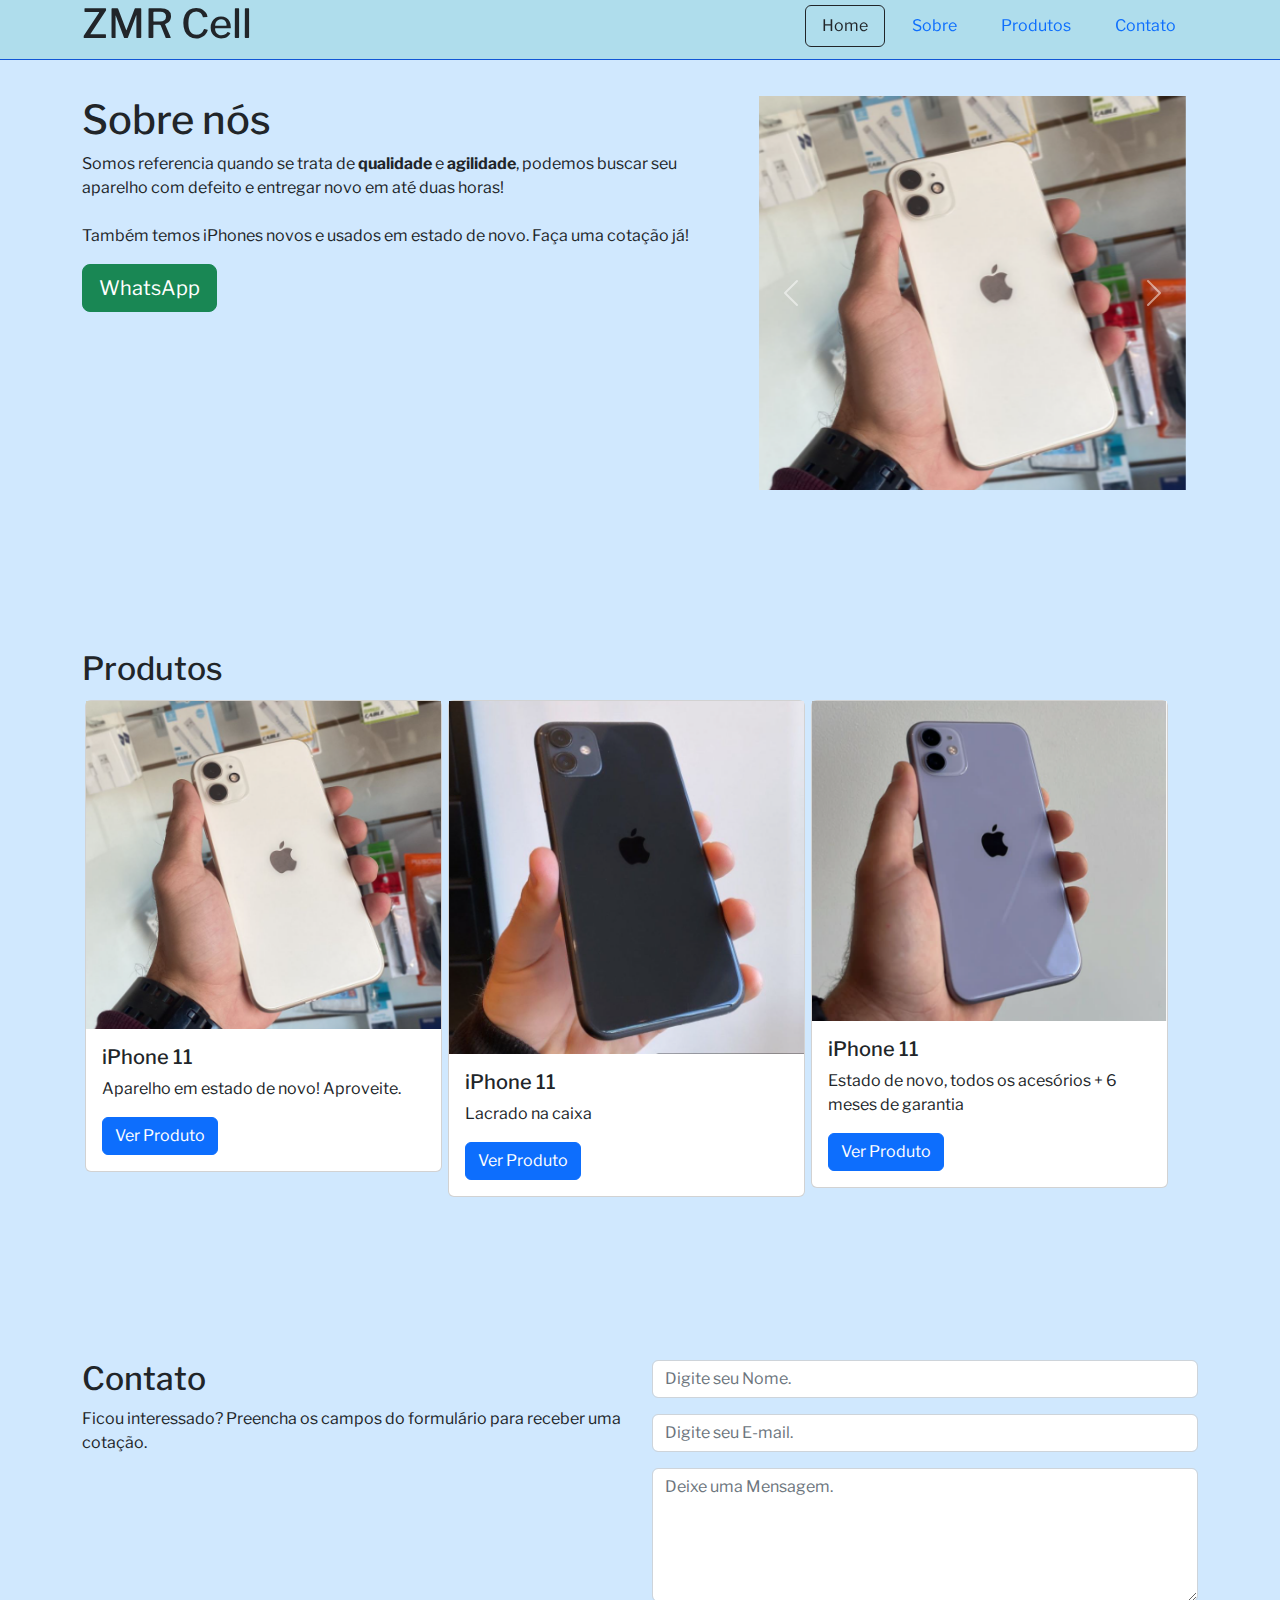
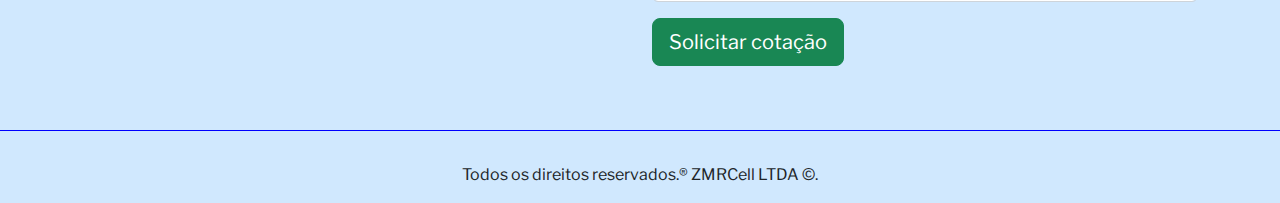
<file: projeto/index.html>
<!DOCTYPE html>
<html lang="en">
<head>
    <meta charset="UTF-8">
    <meta http-equiv="X-UA-Compatible" content="IE=edge">
    <meta name="viewport" content="width=device-width, initial-scale=1.0">
    <!--Google Fonts - Libre Franklyi-->
    <link rel="preconnect" href="https://fonts.googleapis.com">
    <link rel="preconnect" href="https://fonts.gstatic.com" crossorigin>
    <link href="https://fonts.googleapis.com/css2?family=Libre+Franklin:ital,wght@0,100;0,200;0,300;0,400;0,500;0,700;0,800;1,100;1,200;1,300;1,400;1,500;1,600;1,700&family=Roboto&display=swap" rel="stylesheet">
    <!--Bootstrap Lib-->
    <link href="./libs/bootstrap/css/bootstrap.min.css" rel="stylesheet">
    <link rel="stylesheet" href="./style/custom.css">
    <title>Bootstrap</title>
</head>
<body>
    
    <header class="fixed-top" >
        <div class="container">
            <div class="row">
                
                <div class="col">
                    
                    <h1>ZMR Cell</h1>
                    
                </div>
                
                <div class="col">
                    
                    <ul class="nav justify-content-end ">
                        <li class="nav-item"><a class="nav-link btn  active" href="">Home</a></li>
                        <li class="nav-item"><a class="nav-link btn " href="#sobre">Sobre</a></li>
                        <li class="nav-item"><a class="nav-link btn " href="#produtos">Produtos</a></li>
                        <li class="nav-item"><a class="nav-link btn " href="./cadastro.html">Contato</a></li>
                    </ul>
                    
                </div>
            </div>
        </div>
    </header>
    
    <section id="sobre">
        <div class="container">
            <div class="row">
                <div class="col-md-7 col-sm-12">
                    <h1>Sobre nós</h1>
                    <p>Somos referencia quando se trata de <strong>qualidade </strong> e <strong>agilidade</strong>, podemos buscar seu aparelho com defeito e entregar novo em até duas horas!<br><br> Também temos iPhones novos e usados em estado de novo. Faça uma cotação já!
                        
                    </p>
                    <a class="btn btn-lg btn-success">WhatsApp</a>
                </div> 
                <div class="col-md-5 col-sm-12">
                    <div class="container">
                        <div id="carouselExampleControls" class="carousel slide carousel-fade" data-bs-ride="carousel">
                            <div class="carousel-inner">
                                <div class="carousel-item active">
                                    <img src="./images/iphone11.png" class="d-block w-100" alt="...">
                                </div>
                                <div class="carousel-item">
                                    <img src="./images/iphone11black.png" class="d-block w-100" alt="...">
                                </div>
                                <div class="carousel-item">
                                    <img src="./images/iphone11purple.png" class="d-block w-100" alt="...">
                                </div>
                            </div>
                            <button class="carousel-control-prev" type="button" data-bs-target="#carouselExampleControls" data-bs-slide="prev">
                                <span class="carousel-control-prev-icon" aria-hidden="true"></span>
                                <span class="visually-hidden">Previous</span>
                            </button>
                            <button class="carousel-control-next" type="button" data-bs-target="#carouselExampleControls" data-bs-slide="next">
                                <span class="carousel-control-next-icon" aria-hidden="true"></span>
                                <span class="visually-hidden">Next</span>
                            </button>
                        </div>
                    </div>
                </div>               
            </div>
        </div>
    </section>
    
    <section id="produtos">
        
        <div class="container"><h2>Produtos</h2>
            <div class="row">
                <div class="col">                  
                    <div class="card">
                        <img src="./images/iphone11.png" alt="" class="img-fluid">
                        <div class="card-body">
                            <h5 class="card-title">iPhone 11</h5>
                            <p class="card-text">Aparelho em estado de novo! Aproveite.</p>
                            <a class="btn btn-primary" data-bs-toggle="modal" data-bs-target="#modal-1">Ver Produto</a>
                        </div>
                    </div>
                    
                    
                    <div class="card">
                        <img src="./images/iphone11black.png" alt="" class="img-fluid">
                        <div class="card-body">
                            <h5 class="card-title">iPhone 11</h5>
                            <p class="card-text">Lacrado na caixa</p>
                            <a class="btn btn-primary" data-bs-toggle="modal" data-bs-target="#modal-2">Ver Produto</a>
                        </div>
                    </div>
                    
                    
                    <div class="card">
                        <img src="./images/iphone11purple.png" alt="" class="img-fluid">
                        <div class="card-body">
                            <h5 class="card-title">iPhone 11</h5>
                            <p class="card-text">Estado de novo, todos os acesórios + 6 meses de garantia</p>
                            <a class="btn btn-primary" data-bs-toggle="modal" data-bs-target="#modal-3">Ver Produto</a>
                        </div>
                    </div>
                </div>
                
            </div>
        </div>
        
    </section>  
    
    <section id="contato">
        <div class="container">
            <div class="row">
                <div class="col-md-6 col-sm-12">
                    <h2>Contato</h2>
                    <p>Ficou interessado? Preencha os campos do formulário para receber uma cotação.</p>
                </div>
                <div class="col">
                    <form class="form">
                        <div class="input-group">
                            <input type="text" class="form-control" name="nome" placeholder="Digite seu Nome.">
                        </div>
                        
                        <div class="input-group">
                            <input type="text" class="form-control" name="email" placeholder="Digite seu E-mail.">
                        </div>
                        
                        <div class="input-group">
                            <textarea class="form-control" rows="5" placeholder="Deixe uma Mensagem."></textarea>
                        </div>
                        
                        <div type="submit" class="btn btn-lg btn-success">Solicitar cotação</div>
                    </form>
                </div>
            </div>
        </div>
    </section>
    
    <div class="modal fade" id="modal-1">
        <div class="modal-dialog">
            <div class="modal-content">
                <div class="modal-header">
                    <h5 class="modal-title">iPhone 11</h5>
                    <button class="btn-close" data-bs-dismiss="modal" aria-label="Close"></button>
                </div>
                <div class="modal-body">
                    <h6>Características</h6>
                    <table class="table table-hover table-striped">
                        <tbody>
                            <tr>
                                <td>Memória</td>
                                <td>126 Gb</td>
                            </tr>
                            <tr>
                                <td>Bateria</td>
                                <td>95%</td>
                            </tr>
                            <tr>
                                <td>Garantia</td>
                                <td>6 Meses</td>
                            </tr>
                            <tr>
                                <td>Acessórios</td>
                                <td>Todos + capa de brinde</td>
                            </tr>
                            <tr>
                                <td>Valor</td>
                                <td>R$ 3.497,90 (até 12x)</td>
                            </tr>
                        </tbody>
                    </table>
                    
                </div>
                <div class="modal-footer">
                    <button type="button" class="btn btn-secondary" data-bs-dismiss="modal">Close</button>
                </div>
            </div>
        </div>
    </div>
    
    <div class="modal fade" id="modal-2">
        <div class="modal-dialog">
            <div class="modal-content">
                <div class="modal-header">
                    <h5 class="modal-title">iPhone 11</h5>
                    <button class="btn-close" data-bs-dismiss="modal" aria-label="Close"></button>
                </div>
                <div class="modal-body">
                    <h6>Características</h6>
                    <table class="table table-hover table-striped">
                        <tbody>
                            <tr>
                                <td>Memória</td>
                                <td>64 Gb</td>
                            </tr>
                            <tr>
                                <td>Bateria</td>
                                <td>100%</td>
                            </tr>
                            <tr>
                                <td>Garantia</td>
                                <td>6 Meses</td>
                            </tr>
                            <tr>
                                <td>Acessórios</td>
                                <td>Todos + capa de brinde</td>
                            </tr>
                            <tr>
                                <td>Valor</td>
                                <td>R$ 3.397,90 (até 12x)</td>
                            </tr>
                        </tbody>
                    </table>
                    
                </div>
                <div class="modal-footer">
                    <button type="button" class="btn btn-secondary" data-bs-dismiss="modal">Close</button>
                </div>
            </div>
        </div>
    </div>
    
    <div class="modal fade" id="modal-3">
        <div class="modal-dialog">
            <div class="modal-content">
                <div class="modal-header">
                    <h5 class="modal-title">iPhone 11</h5>
                    <button class="btn-close" data-bs-dismiss="modal" aria-label="Close"></button>
                </div>
                <div class="modal-body">
                    <h6>Características</h6>
                    <table class="table table-hover table-striped">
                        <tbody>
                            <tr>
                                <td>Memória</td>
                                <td>252 Gb</td>
                            </tr>
                            <tr>
                                <td>Bateria</td>
                                <td>95%</td>
                            </tr>
                            <tr>
                                <td>Garantia</td>
                                <td>6 Meses</td>
                            </tr>
                            <tr>
                                <td>Acessórios</td>
                                <td>Todos + capa de brinde</td>
                            </tr>
                            <tr>
                                <td>Valor</td>
                                <td>R$ 3.697,90 (até 12x)</td>
                            </tr>
                        </tbody>
                    </table>
                    
                </div>
                <div class="modal-footer">
                    <button type="button" class="btn btn-secondary" data-bs-dismiss="modal">Close</button>
                </div>
            </div>
        </div>
    </div>
    
    <footer>
        <p>Todos os direitos reservados.&reg; ZMRCell LTDA  &copy;.</p>
    </footer>
    
    <script src="./libs/bootstrap/js/bootstrap.bundle.min.js"></script>
</body>
</html>
</file>
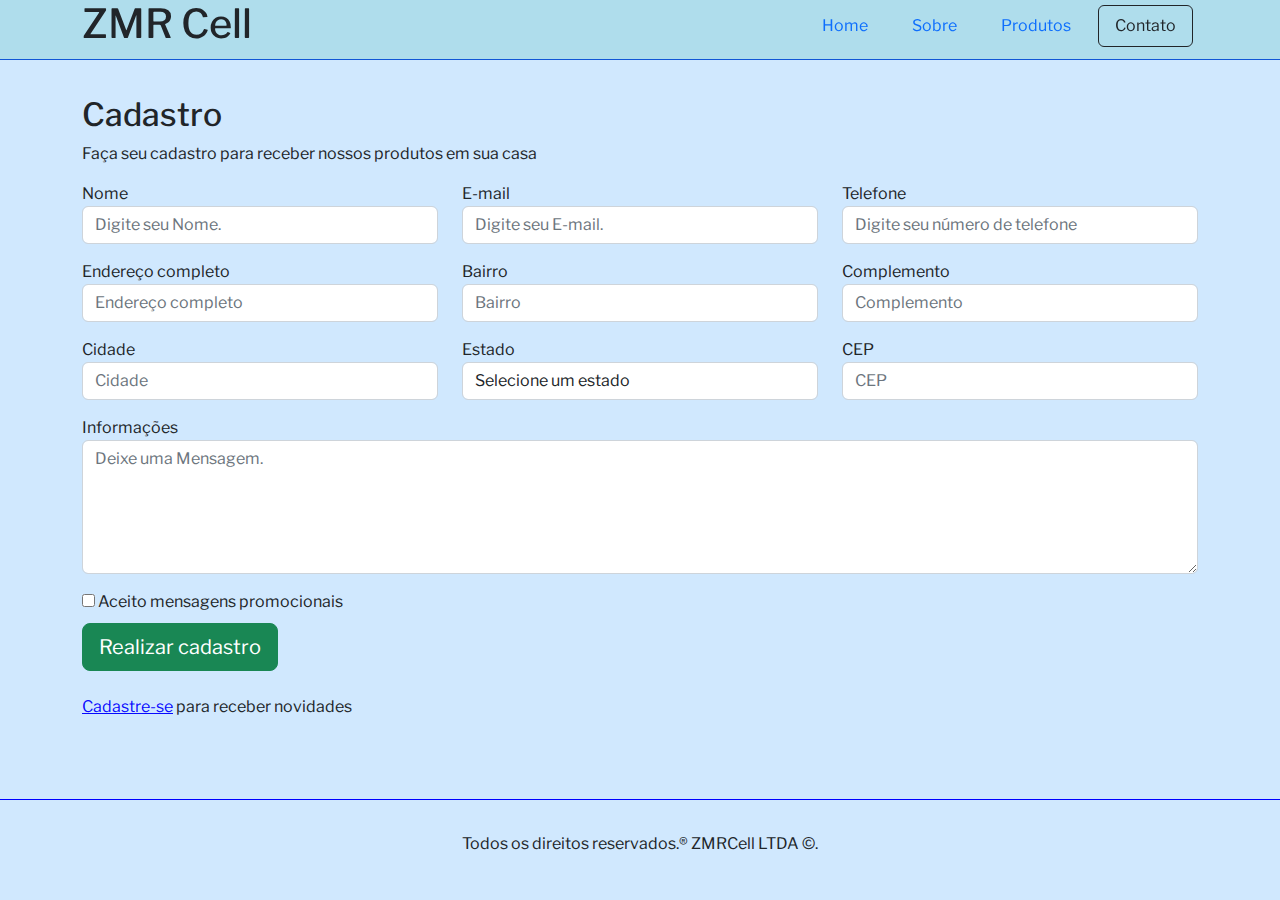
<file: projeto/cadastro.html>
<!DOCTYPE html>
<html lang="en">
<head>
    <meta charset="UTF-8">
    <meta http-equiv="X-UA-Compatible" content="IE=edge">
    <meta name="viewport" content="width=device-width, initial-scale=1.0">
    <!--Google Fonts - Libre Franklyi-->
    <link rel="preconnect" href="https://fonts.googleapis.com">
    <link rel="preconnect" href="https://fonts.gstatic.com" crossorigin>
    <link href="https://fonts.googleapis.com/css2?family=Libre+Franklin:ital,wght@0,100;0,200;0,300;0,400;0,500;0,700;0,800;1,100;1,200;1,300;1,400;1,500;1,600;1,700&family=Roboto&display=swap" rel="stylesheet">
    <link href="./libs/bootstrap/css/bootstrap.min.css" rel="stylesheet">
    <link rel="stylesheet" href="./style/custom.css">
    <link rel="stylesheet" href="./style/custom-form.css">
    <title>Bootstrap</title>
</head>
<body>

    <header class="fixed-top">
        <div class="container">
            <div class="row">
                
                <div class="col">
                    
                    <h1 >ZMR Cell</h1>
                    
                </div>
                
                <div class="col">
                    
                    <ul class="nav justify-content-end">
                        <li class="nav-item"><a class="nav-link btn " href="index.html">Home</a></li>
                        <li class="nav-item "><a class="nav-link btn " href="index.html#sobre">Sobre</a></li>
                        <li class="nav-item "><a class="nav-link btn " href="index.html#produtos">Produtos</a></li>
                        <li class="nav-item "><a class="nav-link btn active" href="./cadastro.html">Contato</a></li>
                    </ul>
                    
                </div>
            </div>
        </div>
    </header>
    
    <section id="contato">
        <div class="container">
            <div class="row">
                <div class="col-md-6 col-sm-12">
                    <h2>Cadastro</h2>
                    <p>Faça seu cadastro para receber nossos produtos em sua casa</p>
                </div>
            </div>
            
            <form class="form">

                <div class="row">
                    <div class="col">
                        <label for="nome">Nome</label>
                        <input type="text" id="nome" class="form-control" name="nome" placeholder="Digite seu Nome." required>
                    </div>
                    <div class="col">
                        <label for="email">E-mail</label>
                        <input type="text" id="email" class="form-control" name="email" placeholder="Digite seu E-mail.">
                    </div>
                    <div class="col">
                        <label for="email">Telefone</label>
                        <input type="text" id="telefone" class="form-control" name="telefone" placeholder="Digite seu número de telefone" required>
                    </div>
                </div>

                <div class="row">
                    <div class="col">
                        <label for="endereco">Endereço completo</label>
                        <input type="text" id="endereco" class="form-control" placeholder="Endereço completo" required>
                    </div>
                    <div class="col">
                        <label for="endereco">Bairro</label>
                        <input type="text" id="bairro" class="form-control" placeholder="Bairro">
                    </div>
                    <div class="col">
                        <label for="endereco">Complemento</label>
                        <input type="text" id="complemento" class="form-control" placeholder="Complemento">
                    </div>
                </div>

                <div class="row">
                    <div class="col">
                        <label for="cidade">Cidade</label>
                        <input type="text" name="cidade" id="cidade" class="form-control" placeholder="Cidade" required>
                    </div>

                    <div class="col">
                        <label for="estado">Estado</label>
                        <select name="estado" class="form-control" id="estado">
                            <option value="">Selecione um estado</option>
                            <option value="RS">RS</option>
                            <option value="SC">SC</option>
                            <option value="PR">PR</option>
                        </select>
                    </div>
                    <div class="col">
                        <label for="cep">CEP</label>
                        <input type="text" name="cep" id="cep" class="form-control" placeholder="CEP">
                    </div>
                </div>


                <div class="row">
                    <div class="col">
                        <label for="info">Informações</label>
                        <textarea class="form-control" id="info" name="info" rows="5" placeholder="Deixe uma Mensagem." required></textarea>
                    </div>
                </div>

                <div class="row">
                    <div class="col">
                        <div class="formcheck">
                            <input type="checkbox" name="promocionais" id="promocionais">
                            <label for="promocionais">Aceito mensagens promocionais</label>
                        </div>
                    </div>
                </div>

                <div type="submit" class="btn btn-lg btn-success">Realizar cadastro</div>
            </form>

            <br><p><a href="cadastro" data-bs-toggle="modal" data-bs-target="#modal-1">Cadastre-se</a> para receber novidades</p>    
            
        </div> <!-- end .container-->
    </section>

    <div class="modal fade" id="modal-1">
        <div class="modal-dialog">
            <div class="modal-content">
                <div class="modal-header">
                    <h5 class="modal-title">Inscrever-me na lista</h5>
                    <button class="btn-close" data-bs-dismiss="modal" aria-label="Close"></button>
                </div>
                <div class="modal-body">
                    <h6>Preencha os campos para receber novidades</h6>
                    
                    <form action="" class="form-inline">
                        <div class="form-group">
                            <input type="text" class="form-control form-control-sm mb-2" name="nome" placeholder="Nome">
                            <input type="text" class="form-control form-control-sm  mb-2" name="e-mail" placeholder="E-mail" required>
                            <button type="submit" class="btn btn-success">Receba!</button>
                        </div>
                    </form>

                </div>
                <div class="modal-footer">
                    
                    <button type="button" class="btn btn-secondary mb-2" data-bs-dismiss="modal">Close</button>
                </div>
            </div>
        </div>
    </div>

    <footer>
        <p>Todos os direitos reservados.&reg; ZMRCell LTDA  &copy;.</p>
    </footer>

    <script src="./libs/bootstrap/js/bootstrap.bundle.min.js"></script>
</body>
</html>
</file>
<file: projeto/style/custom.css>
/* Padrões */

.primary-color {
    color: #252525;
}

.bg-primary-color {
    background-color: #aaaaaa;
}

.secondary-color {
    color: #f7f7f7;
}

.bg-secondary-color {
    background-color: #323555;
}

/* Custom */
* {
    font-family: libre Franklin ;
}

body {
    background-color: #7fc0fd5e;
}

header{
    height: 60px;
    border-bottom: 1px solid rgb(17, 86, 214);
    background-color: rgb(175, 221, 236);
}

header p {
    text-align: center;
}
a {
    color: rgba(0, 0, 255, 0.966);
}
section {
    padding-top: 6rem;
    padding-bottom: 4rem;
}
input, textarea{
    margin-bottom: 1rem;
}
footer{
    border-top: 1px solid blue;
}
footer p {
    margin-top: 2rem;
    text-align: center;
}

.card{
    width: 32%;
    float: left;
    margin: 3px;
}
.nav-item {
    margin: 5px;
}
</file>
<file: projeto/style/custom-form.css>
textarea.form-control {
    width: 100%!important;
    display: block;
}
</file>
